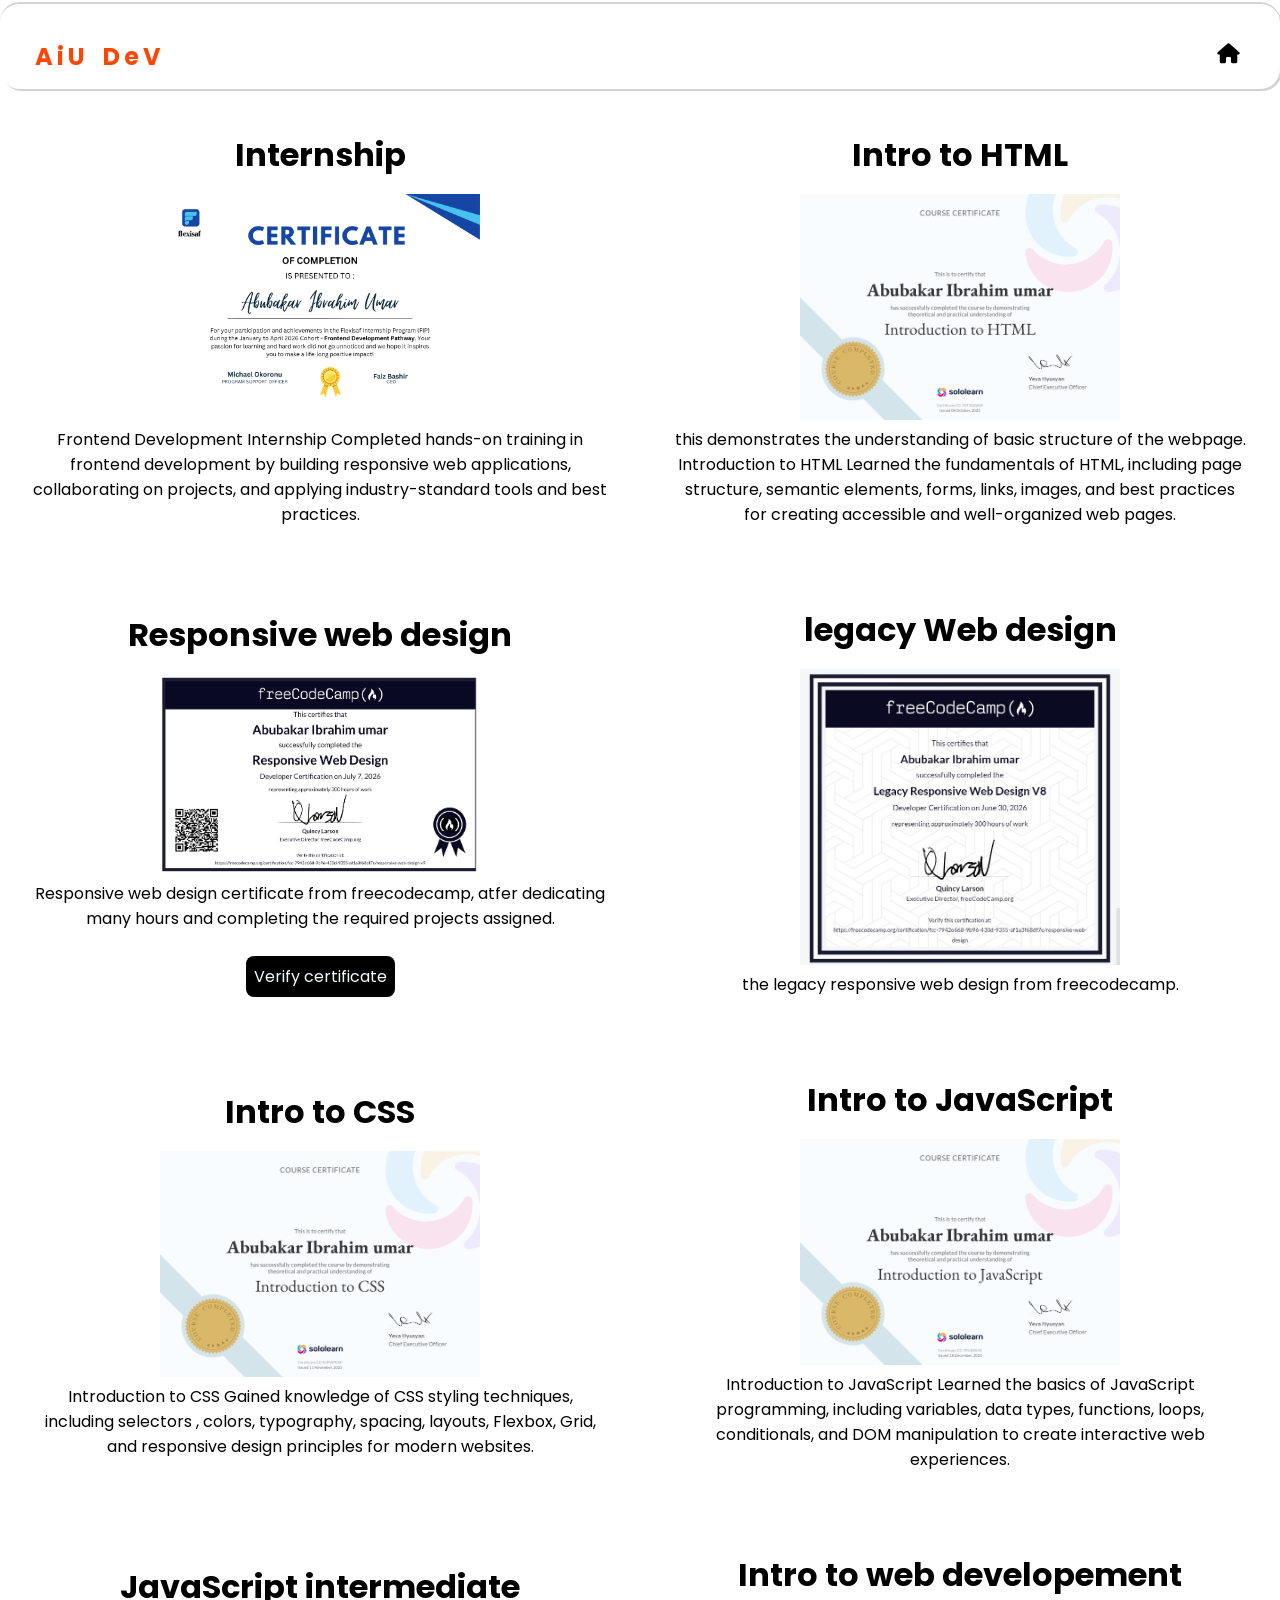
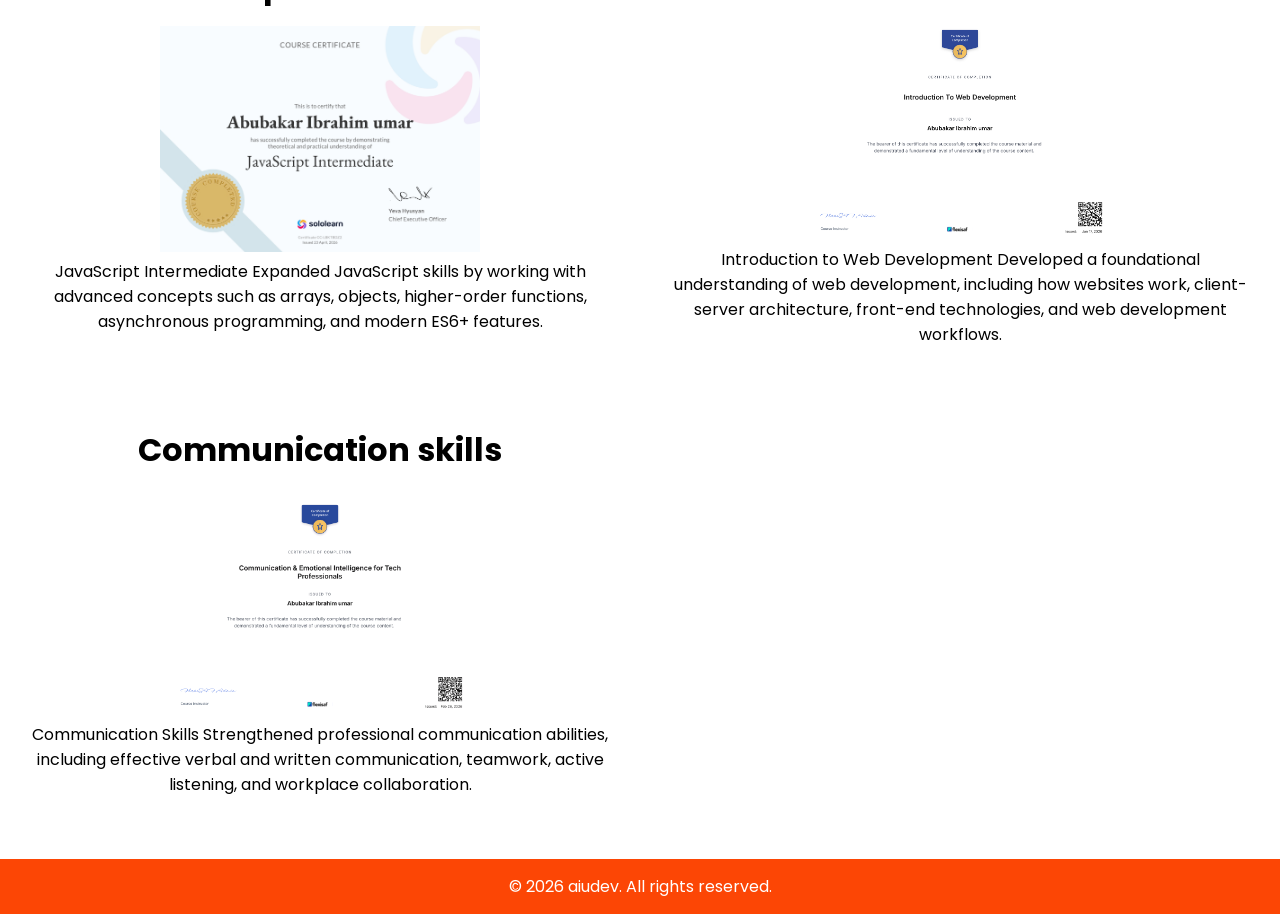
<file: certifications/index.html>
<!DOCTYPE html>
<html lang="en">
<head>
  <meta name="viewport" content="width=device-width, intial-scale=1.0">
     <link rel="stylesheet" href="https://cdnjs.cloudflare.com/ajax/libs/font-awesome/6.5.2/css/all.min.css">                                  <link href="https://fonts.googleapis.com/css2?family=Poppins:wght@300;400;500;600;700&display=swap" rel="stylesheet">
  <link rel="stylesheet" href ="../style.css">                      
  <meta http-equiv="CONTENT-TYPE" content="text/html; charset=UTF-8">
  <title>certifications</title>
<style> 
      .footer{
       margin-bottom:0;      
       right:0;
       left:0;
       bottom:0;
       
}   

    body {
  min-height: 100vh;
  display: flex;
  flex-direction: column;
  margin: 0;
}

main {
  flex: 1;
}
.header{
background-color:white;
}    
.container{
	display:flex;
	align-items:center;
	flex-direction:column;
	justify-content:center;
	padding:12px;
	margin:20px;
	
}
.container h1,.container p{
	text-align:center;
	padding-bottom:15px;
}
@media (min-width:620px){
	.grid{
		display:grid;
		grid-template-columns:repeat(2,1fr);
		justify-items:center;
		
	}
}
@media (min-width:768px){
	.grid{
		display:grid;
		grid-template-columns:repeat(3,1fr)
		gap:10px;
		justify-items:center;
	}
}

.container .btn-verify{
	text-decoration:none;
	background-color: black  ;
	color:azure;
	padding:8px;
	border-radius:8px;
}
.btn-verify{
         text-decoration:none;
         background-color:black;
         color:white;
         padding:10px;
         margin:10px;
}

</style>
</head>
<body>
    <div class="header">
        <h2>
           AiU DeV
        </h2>
    <div class="homeimg">
        <a href="../index.html" target="blank"><i class="fas fa-home"></i></a>
    </div>
    </div>
    <main>
    <div class="grid">
         <div class="container">
          <h1>Internship </h1>
          <a href="https://flexisaf.com"><img width="320px" alt="internship certificate"  src="../images/certificate.png" ></a>
          <p>
          Frontend Development Internship
          Completed hands-on training in
           frontend development by building
            responsive web applications,
             collaborating on projects,
              and applying
           industry-standard tools
           and best practices.
          </p>
         </div>
         <div class="container">
          <h1>Intro to HTML </h1>
          <a href="https://sololearn.com"><img width="320px" alt="internship certificate"  src="../images/htmlcertificate.jpg" ></a>
          <p>this demonstrates the understanding
         of basic structure of the webpage.
         Introduction to HTML
         
         Learned the fundamentals of HTML,
          including page structure, semantic elements, forms, links, images, and best
           practices for creating accessible and well-organized web pages.
         
          </p>
        </div>
        <div class="container">
                  <h1>Responsive web design  </h1>
                  <a href="https://sololearn.com"><img width="320px" alt="internship certificate"  src="../images/freecodecamp.png" ></a>
                  <p> 
                  Responsive web design certificate from freecodecamp,
                  atfer dedicating many hours and completing the required 
                  projects assigned.
                
                  </p>

                  <a class="btn-verify"target="blank"  href="https://freecodecamp.org/certification/fcc-7942e668-9b96-430d-9355-af1a3f68df7e/responsive-web-design-v9  ">Verify certificate </a>
                </div>
        
<div class="container">
          <h1>legacy  Web design </h1>
          <a href="https://freecodecamp.org/certification/fcc-7942e668-9b96-430d-9355-af1a3f68df7e/responsive-web-design"><img width="320px" alt="internship certificate"  src="../images/freecode.jpg" ></a>
          <p>the legacy responsive web design 
              from freecodecamp.
             
          </p>
        </div>

         <div class="container">
          <h1>Intro to CSS </h1>
          <a href="https://sololearn.com"><img width="320px" alt="internship certificate"  src="../images/csscertificate.jpg" ></a>
          <p>
          Introduction to CSS
          
          Gained knowledge of CSS styling
           techniques, including selectors
           , colors, typography, spacing,
            layouts, Flexbox, Grid, and
             responsive design principles
           for modern websites.
          </p>
        </div>
         <div class="container">
          <h1>Intro to JavaScript </h1>
          <a  href="https://sololearn.com" ><img width="320px" alt="internship certificate"  src="../images/Javascript.jpg" ></a>
          <p>
          Introduction to JavaScript
          
          Learned the basics of
           JavaScript programming,
            including variables, data types,
             functions, loops, conditionals,
              and DOM manipulation to create
               interactive
           web experiences.
          </p>
        </div>         
         <div class="container">
          <h1>JavaScript intermediate </h1>
          <a href="https://sololearn.com" ><img width="320px" alt="internship certificate"  src="../images/jsintermediate.jpg" ></a>
          <p>
           JavaScript Intermediate
           Expanded JavaScript skills by
            working with advanced concepts
             such as arrays, objects,
              higher-order functions,
               asynchronous programming,
            and modern ES6+ features.
          </p>
        </div>
         <div class="container">
          <h1>Intro to web developement </h1>
          <a target="blank"  href="  https://distinction.app/public-certificate/6d6dc08c-7180-49f3-a3c4-0b9c1eea7aa3   "><img width="320px" alt="internship certificate"  src="../images/webcertificate.png" ></a>
          <p>
          Introduction to Web Development
          Developed a foundational
           understanding of web development,
            including how websites work,
             client-server architecture,
              front-end technologies, and web
           development workflows.
          </p>
</div>
         <div class="container">
          <h1>Communication skills </h1>
          <a target="blank"  href=" https://distinction.app/public-certificate/6d6dc08c-7180-49f3-a3c4-0b9c1eea7aa3  "><img width="320px" alt="internship certificate"  src="../images/communication.png" ></a>
          <p>
          Communication Skills
          Strengthened professional
           communication abilities,
            including effective verbal
             and written communication,
              teamwork, active listening,
               and workplace
           collaboration.
          </p>
   </div>
   </div>
   </main>   
     <div class="footer">
     <footer class="pop-up-container" id="footer">
    <p>&copy; 2026 aiudev. All rights reserved.</p>
  </footer>
    </div>
</body>
</html>
</file>
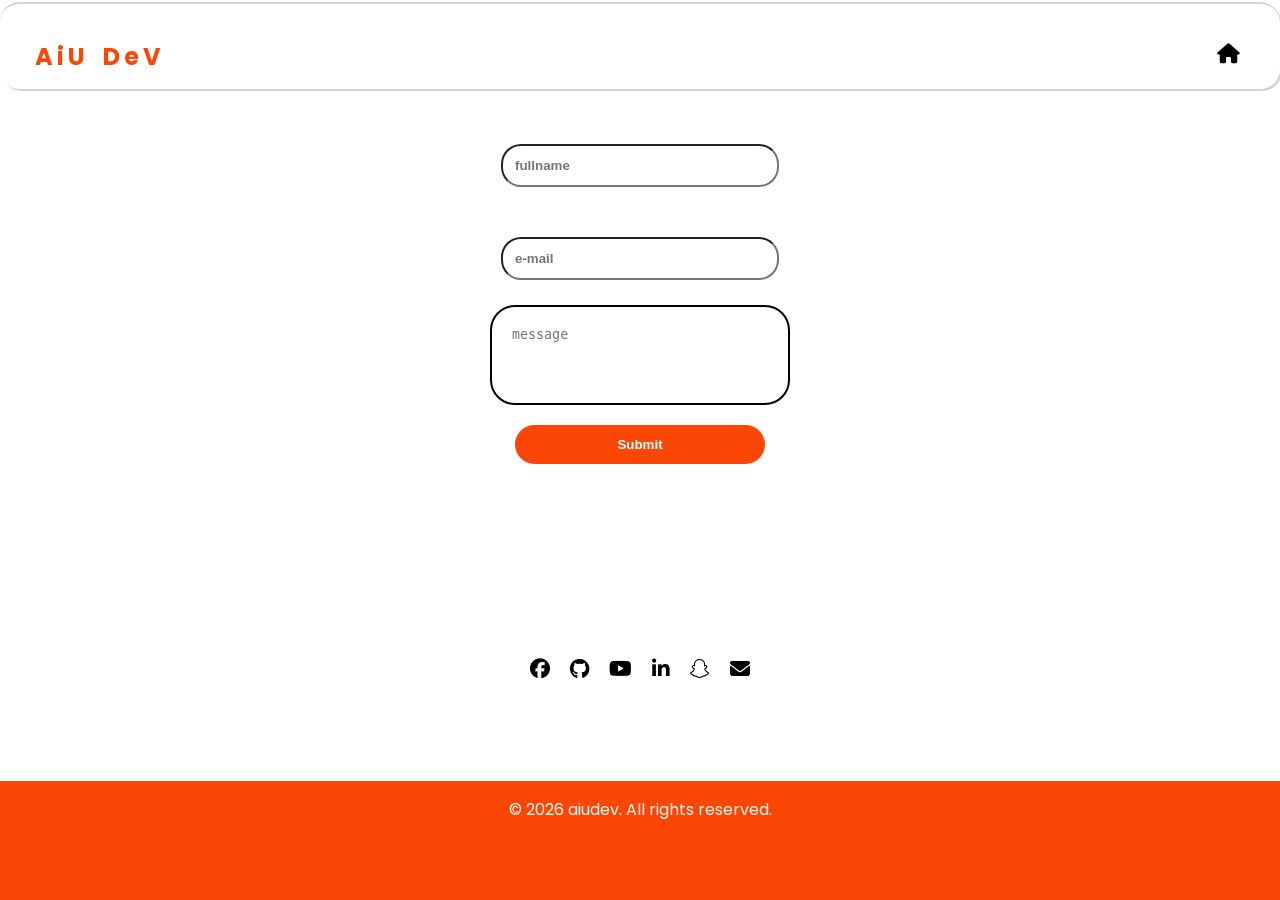
<file: form/index.html>
<!DOCTYPE html>

<html>

<head>
       <link rel="stylesheet" href="../style.css">
       <link rel="stylesheet" href="https://cdnjs.cloudflare.com/ajax/libs/font-awesome/6.5.2/css/all.min.css">
    <link href="https://fonts.googleapis.com/css2?family=Poppins:wght@300;400;500;600;700&display=swap" rel="stylesheet">
  <meta charset="UTF-8">
    <meta name="viewport" content="width=device-width, initial-scale=1.0">
  <link rel="stylesheet" href="https://cdnjs.cloudflare.com/ajax/libs/font-awesome/6.5.2/css/all.min.css">
  <meta http-equiv="CONTENT-TYPE" content="text/html; charset=UTF-8">
  <title>subscribe form</title>
<style>
      body {
  min-height: 100vh;
  display: flex;
  flex-direction: column;
  margin: 0;
}

main {
  flex: 1;
}

footer {;
  text-align: center;
  padding: 1rem;
}
.header{
background-color:white;
}
</style>
</head>
<body>
<main>
  <div id="popup" class="pop-container">
    <div class="pop-up">
      <i class="fa-solid fa-check-circle">
      </i>
      <p>thank you for contacting</p>
      <p>Abubakar Ibrahim Umar(AIU DEV)</p>
         <p>junior frontend engineer</p>
     
      <button onclick="closePopup()">OK</button>
    </div>
  </div>
    <div class="header">
        <h2>
           AiU DeV
        </h2>
     
    <DIV class="homeimg">
        <a href="../index.html" target="blank"><i class="fas fa-home"></i></a>
    </DIV>
    </div>
  <div class="main">
      
       
    <form id="myForm" action="https://api.web3forms.com/submit" method="POST">
       <input type="hidden" name="access_key" value="50e894f4-cb86-4acd-88df-b78f50bf246b">
       
         <input class="input" type="text"autocomplete placeholder="fullname" required id="fullname" name="fullname">
     
         <input class="input3" type="email"autocomplete placeholder="e-mail" required id="email" name="email">
   
         <textarea class="text-area" placeholder="message" name="message" required style="resize:none;"></textarea>
         <input onclick="checkForm()" class="button" type="submit">
    </form>
  </div>
       <div class="socialmedia">
            <li><a target="blank" href="https://www.facebook.com/profile.php?id=61550742478494" target="blank"><i class="fab fa-facebook"></i></a></li>
            <li><a target="blank" href="https://github.com/aiu-dev"><i class="fab fa-github"></i></a></li>
            <li><a target="blank" href="https://www.youtube.com/c/search/aiudev"><i class="fab fa-youtube"></i></a></li>
            <li><a target="blank" href="https://www.linkedin.com/in/abubakar-ibrahim-umar-4136b237b" target="blank"><i class="fab fa-linkedin-in"></i></a></li>
            <li><a target="blank" href="https://www.snapchat.com/add/assiddeeq2004"><i class="fab fa-snapchat-ghost"></i></a></li>
            <li><a target="blank" href="mailto:assiddeeqdev@gmail.com"><i class="fas fa-envelope"></i></a></li>
        </div>
</main>
     <footer class="pop-up-container" id="footer">
    <p>&copy; 2026 aiudev. All rights reserved.</p>
  </footer>
</body>
<script>


const form = document.getElementById('myForm');
const popup = document.getElementById('popup');
const input =document.querySelector(".input")
 const input2 =document.querySelector(".input2")
     const input3 =document.querySelector(".input3")
     const input4=document.querySelector(".input4")

function closePopup() {
  popup.style.display = 'none';
     input.value="";
     input2.value="";
     input3.value="";
     input4.value="";
}

</script>
</html>
</file>
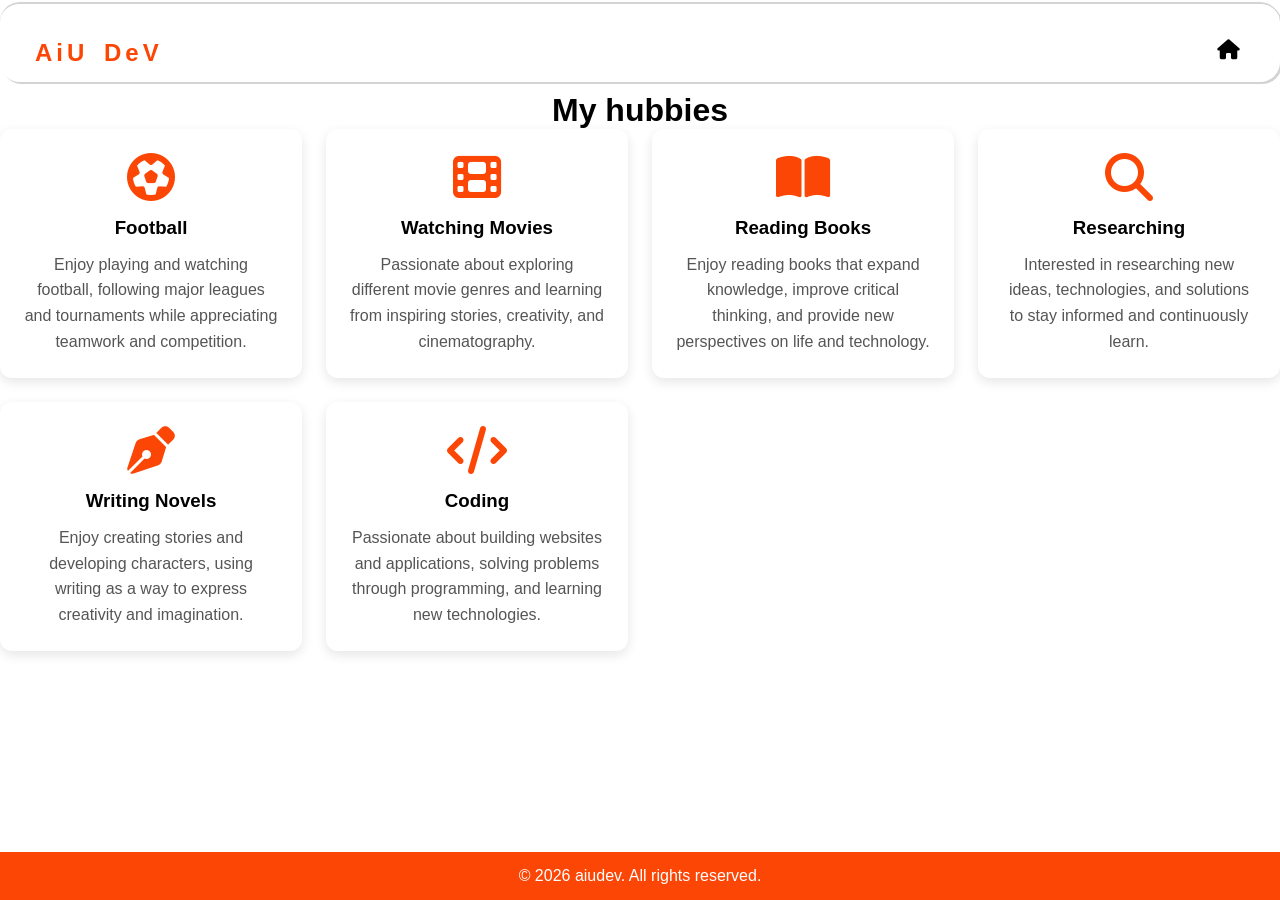
<file: hubbies/index.html>
<!DOCTYPE html>
<html lang="en">
<head>
  <meta name="viewport" content="width=device-width, intial-scale=1.0"> 
   <link rel="stylesheet" href="https://cdnjs.cloudflare.com/ajax/libs/font-awesome/6.5.2/css/all.min.css"> 
  <link rel="stylesheet" href ="../style.css">
  <meta http-equiv="CONTENT-TYPE" content="text/html; charset=UTF-8">
  <title>hubbies</title>
<style>
      .footer{
       margin-bottom:0;

       right:0;
       left:0;
       bottom:0;

}

    body {
  min-height: 100vh;
  display: flex;
  flex-direction: column;
  margin: 0;
}

main {
  flex: 1;
}
.header{
background-color:white;
}
.hobbies-container {
  display: grid;
  grid-template-columns: repeat(auto-fit, minmax(250px, 1fr));
  gap: 1.5rem;
}

.hobby-card {
  background: #fff;
  padding: 1.5rem;
  border-radius: 12px;
  text-align: center;
  box-shadow: 0 4px 12px rgba(0, 0, 0, 0.1);
  transition: all 0.3s ease;
}

.hobby-card:hover {
  transform: translateY(-5px);
}

.hobby-icon {
  font-size: 3rem;
 color: rgb(252, 70, 5);
  margin-bottom: 1rem;
}

.hobby-card h3 {
  margin-bottom: 0.8rem;
}

.hobby-card p {
  color: #555;
  line-height: 1.6;
}
main h1 {
	text-align:center;
}

</style>
</head>
<body>
    <div class="header">
        <h2>
           AiU DeV
        </h2>
    <div class="homeimg">
        <a href="../index.html" target="blank"><i class="fas fa-home"></i></a>
    </div>
    </div>
  <main>
  <h1>My hubbies </h1>
<div class="hobbies-container">
  <div class="hobby-card">
    <i class="fa-solid fa-futbol hobby-icon"></i>
    <h3>Football</h3>
    <p>
      Enjoy playing and watching football, following major leagues and tournaments while appreciating teamwork and competition.
    </p>
  </div>

  <div class="hobby-card">
    <i class="fa-solid fa-film hobby-icon"></i>
    <h3>Watching Movies</h3>
    <p>
      Passionate about exploring different movie genres and learning from inspiring stories, creativity, and cinematography.
    </p>
  </div>

  <div class="hobby-card">
    <i class="fa-solid fa-book-open hobby-icon"></i>
    <h3>Reading Books</h3>
    <p>
      Enjoy reading books that expand knowledge, improve critical thinking, and provide new perspectives on life and technology.
    </p>
  </div>

  <div class="hobby-card">
    <i class="fa-solid fa-magnifying-glass hobby-icon"></i>
    <h3>Researching</h3>
    <p>
      Interested in researching new ideas, technologies, and solutions to stay informed and continuously learn.
    </p>
  </div>

  <div class="hobby-card">
    <i class="fa-solid fa-pen-nib hobby-icon"></i>
    <h3>Writing Novels</h3>
    <p>
      Enjoy creating stories and developing characters, using writing as a way to express creativity and imagination.
    </p>
  </div>

  <div class="hobby-card">
    <i class="fa-solid fa-code hobby-icon"></i>
    <h3>Coding</h3>
    <p>
      Passionate about building websites and applications, solving problems through programming, and learning new technologies.
    </p>
  </div>
</div>
  </main>

     <div class="footer">
     <footer class="pop-up-container" id="footer">
    <p>&copy; 2026 aiudev. All rights reserved.</p>
  </footer>
    </div>
</html>
</file>
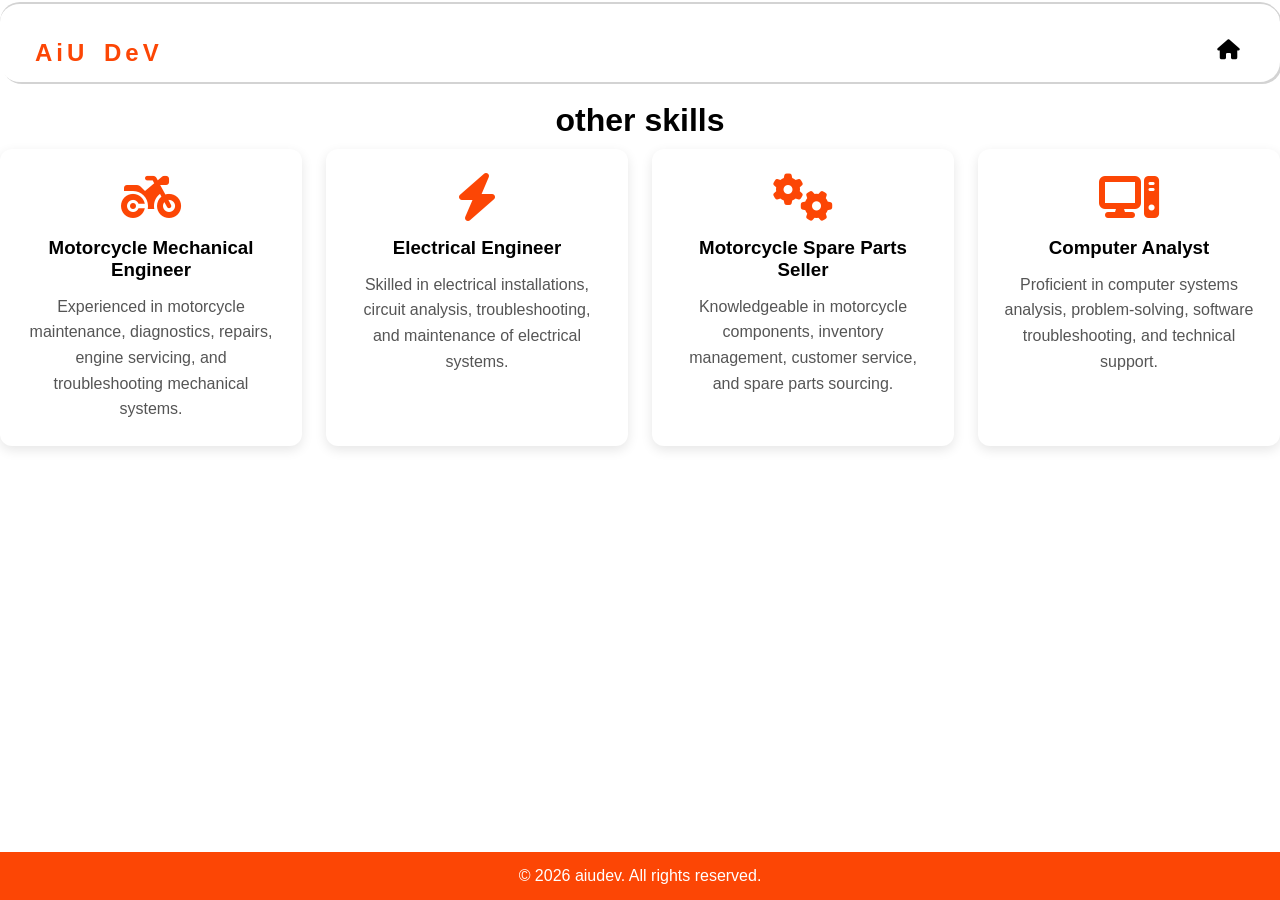
<file: skills/index.html>
<!DOCTYPE html>
<html lang="en">
<head>
  <meta name="viewport" content="width=device-width, intial-scale=1.0">                
 <link rel="stylesheet" href="https://cdnjs.cloudflare.com/ajax/libs/font-awesome/6.5.2/css/all.min.css">
  <link rel="stylesheet" href ="../style.css">
  <meta http-equiv="CONTENT-TYPE" content="text/html; charset=UTF-8">
  <title>Other skills</title>
<style>
      .footer{
       margin-bottom:0;

       right:0;
       left:0;
       bottom:0;

}
main h1{
	text-align:center;
	padding:10px;;
}

    body {
  min-height: 100vh;
  display: flex;
  flex-direction: column;
  margin: 0;
}

main {
  flex: 1;
}
.header{
background-color:white;
}
.skills-container {
  display: grid;
  grid-template-columns: repeat(auto-fit, minmax(250px, 1fr));
  gap: 1.5rem;
}

.skill-card {
  background: #fff;
  padding: 1.5rem;
  border-radius: 12px;
  text-align: center;
  box-shadow: 0 4px 12px rgba(0,0,0,0.1);
  transition: 0.3s;
}

.skill-card:hover {
  transform: translateY(-5px);
}

.skill-icon {
  font-size: 3rem;
  margin-bottom: 1rem;
   color: rgb(252, 70, 5);
}

.skill-card h3 {
  margin-bottom: 0.8rem;
}

.skill-card p {
  color: #555;
  line-height: 1.6;
}

</style>
</head>
<body>
    <div class="header">
<h2>
 AiU DeV
 </h2>
    <DIV class="homeimg">
        <a href="../index.html" target="blank"><i class="fas fa-home"></i></a>
    </DIV>
    </div>
  <main>
  <h1>other skills</h1>
<div class="skills-container">
  <div class="skill-card">
    <i class="fa-solid fa-motorcycle skill-icon"></i>
    <h3>Motorcycle Mechanical Engineer</h3>
    <p>
      Experienced in motorcycle maintenance, diagnostics, repairs,
      engine servicing, and troubleshooting mechanical systems.
    </p>
  </div>

  <div class="skill-card">
    <i class="fa-solid fa-bolt skill-icon"></i>
    <h3>Electrical Engineer</h3>
    <p>
      Skilled in electrical installations, circuit analysis,
      troubleshooting, and maintenance of electrical systems.
    </p>
  </div>

  <div class="skill-card">
    <i class="fa-solid fa-gears skill-icon"></i>
    <h3>Motorcycle Spare Parts Seller</h3>
    <p>
      Knowledgeable in motorcycle components, inventory management,
      customer service, and spare parts sourcing.
    </p>
  </div>

  <div class="skill-card">
    <i class="fa-solid fa-computer skill-icon"></i>
    <h3>Computer Analyst</h3>
    <p>
      Proficient in computer systems analysis, problem-solving,
      software troubleshooting, and technical support.
    </p>
  </div>
</div>
  </main>

     <div class="footer">
     <footer class="pop-up-container" id="footer">
    <p>&copy; 2026 aiudev. All rights reserved.</p>
  </footer>
    </div>
</html>
</file>
<file: style.css>
*{
            margin: 0;
            padding: 0;
        }
        .header h2{
                    
        color: rgb(252, 70, 5);
        margin-left: 20px;
        margin-top: 20px;
        word-spacing: 5px;
        font-weight: 700;
        letter-spacing: 4px;
        font-family: "Poppins", sans-serif !important;
        }
        .main form{
          display:flex;
          flex-direction:column;
          align-items:center;
          justify-content:center;
           padding:20px;
          font-family: "Poppins", sans-serif !important;
        }
.main h2{
          display:flex;
          flex-direction:column;
          align-items:center;
          justify-content:center;
           padding:25px;
           font-family: "Poppins", sans-serif !important;

}
  .header{
    display:flex;
    font-family: "Poppins", sans-serif !important;
    margin-bottom:10px;
    box-shadow:2px 2px lightgrey;
    padding:15px;     
    border-radius:20px;
    border-top:2px solid lightgrey;
    margin-top:2px;
    position:sticky;
    top:0;
    left:0;   
    right:0;
  }
   .homeimg{
         margin-left:auto;
          margin-top:20px;
        }
    .homeimg a{
        margin-right:25px;
        font-size:20px;
        text-decoration:none;
        color:black;
    }
  
    .homeimg a:hover{
      opacity:0.5; 
      text-decoration:none;  
      background-color:lightgrey;
      padding:6px; 
      border-radius:16px;
        
    }
input{
     padding:12px;
     margin:25px;
     width:250px;
     font-weight:900;
     border-radius:20px;
}
.button{
     background-color:rgb(252, 70, 5) ;
     border:none;
     border-radius:20px;
     color:white;
     margin-top:20px;
     
}
.button:hover{
   color: rgb(252, 70, 5);
   background:white;
   border:1.5px solid rgb(252, 70, 5);
}
.socialmedia{
    display: flex;
    align-items: center;
    justify-content: center;
    flex-direction: row;
    margin-top:35px;
    padding-top:100px;
    margin-bottom: 10px;
    text-align: center;
    
}
.socialmedia li {
    list-style-type: none;
    padding: 10px;
    
}
.socialmedia li a{
    text-decoration: none;
    color:black;
    font-size: 20px;
}
.socialmedia li a:hover{
    text-decoration: none;
    color:black;
    font-size: 35px;
   transition:ease-out 0.3s;
   border-bottom:1px solid black;
}
footer {
      flex:1;
      text-align: center;
      padding: 15px ;
      background: rgb(252, 70, 5);
      color: white;
      margin-top:15px;
    }

  .pop-container{
    display:none;
    align-items:center;
    justify-content:center;
    position:fixed;
    top:0;
    right:0;
    left:0;
    bottom:0;
    background: rgba(0, 0, 0, 0.8); /* FIXED */
    z-index:9999;
}
.pop-up button{
     background-color:rgb(252, 70, 5) ;
     border:none;
     border-radius:20px;
     color:white;
     width:200px;
     padding:10px;
     margin-top:20px;
}
.pop-up i{
     color:green;
     margin-bottom:15px;
     font-size:60px;
}
@keyframes move{
     from{transform:scale(0.3);}
     to{transform:scale(1);}
}
.pop-up{
    display:flex;
     animation:move 1s;
     border-radius:25px;
    flex-direction:column;
    align-items:center;
    justify-content:center;
    text-align:center;
    height:250px;
    background-color:white;
    width:300px;
     padding:10px;
    box-shadow:2px 2px black;
}
body {font-family: "Poppins", sans-serif !important;
}
.text-area{
     width:min(350px,300px);
     height:min(100px,150px);
     padding:min(20px,8%);
     box-sizing:border-box; 
     border-radius:25px; 
     border:2px black solid;
}
</file>
